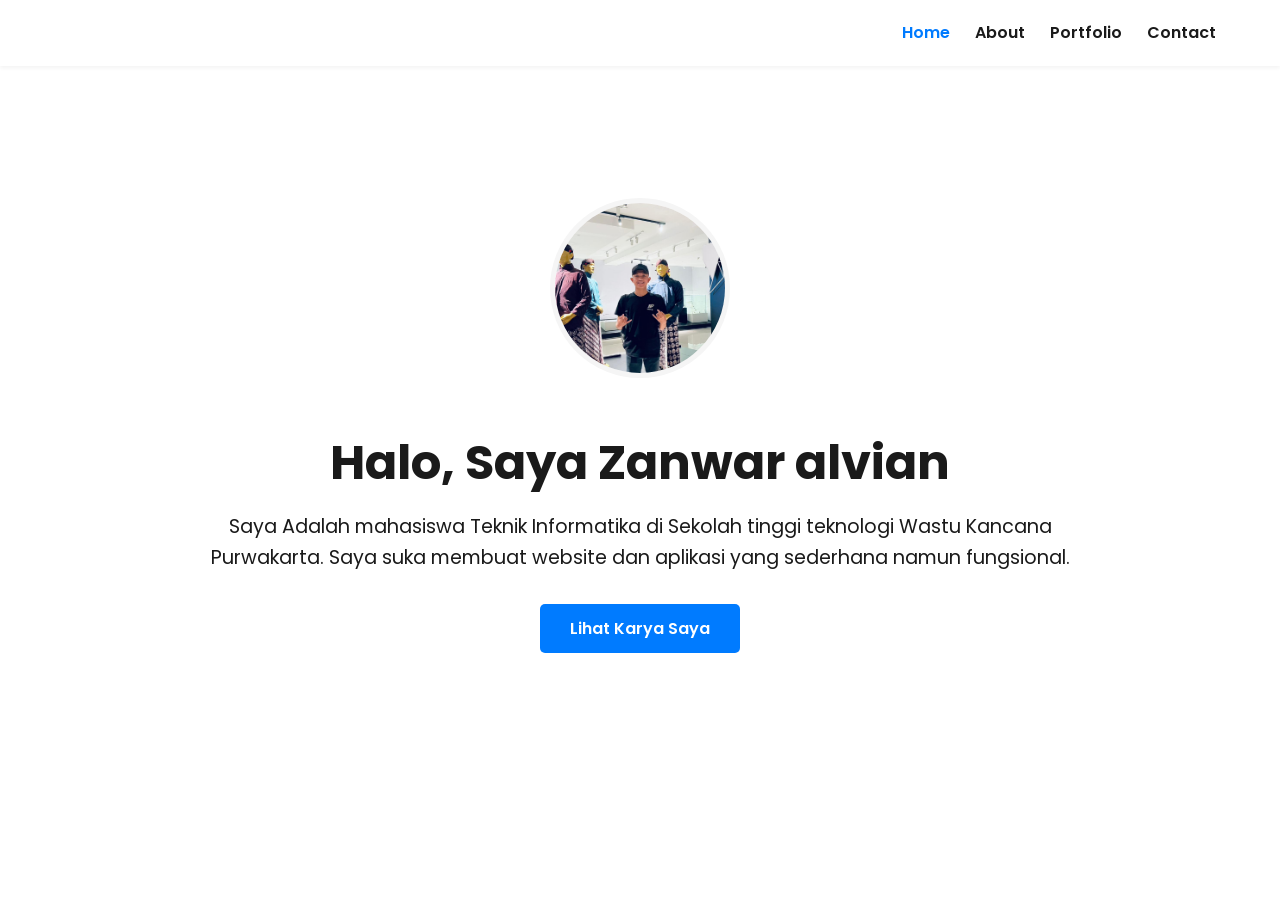
<file: index.html>
<!DOCTYPE html>
<html lang="id">
<head>
    <meta charset="UTF-8">
    <meta name="viewport" content="width=device-width, initial-scale=1.0">
    <title>Nama Anda - Portofolio Minimalis</title>
    <link rel="stylesheet" href="style.css"> 
</head>
<body>

    <header class="main-header">
        <div class="logo"></div>
        <nav class="main-nav">
            <ul>
                <li><a href="index.html" class="active">Home</a></li>
                <li><a href="about.html">About</a></li>
                <li><a href="portfolio.html">Portfolio</a></li>
                <li><a href="contact.html">Contact</a></li>
            </ul>
        </nav>
    </header>

    <main class="hero-section">
        <section class="home-content">
            <div class="profile-image">
                <img src="zanwar.jpg" alt="Foto Profil Anda">
            </div>

            <div class="text-content">
                <h1 class="fade-in-up delay-1">Halo, Saya Zanwar alvian</h1>
                <p class="fade-in-up delay-2">
                    Saya Adalah mahasiswa Teknik Informatika di Sekolah tinggi teknologi Wastu Kancana Purwakarta. Saya suka membuat website dan aplikasi yang sederhana namun fungsional.
                </p>
                <a href="portfolio.html" class="cta-button fade-in-up delay-3">Lihat Karya Saya</a>
            </div>
        </section>
    </main>

    </body>
</html>
</file>
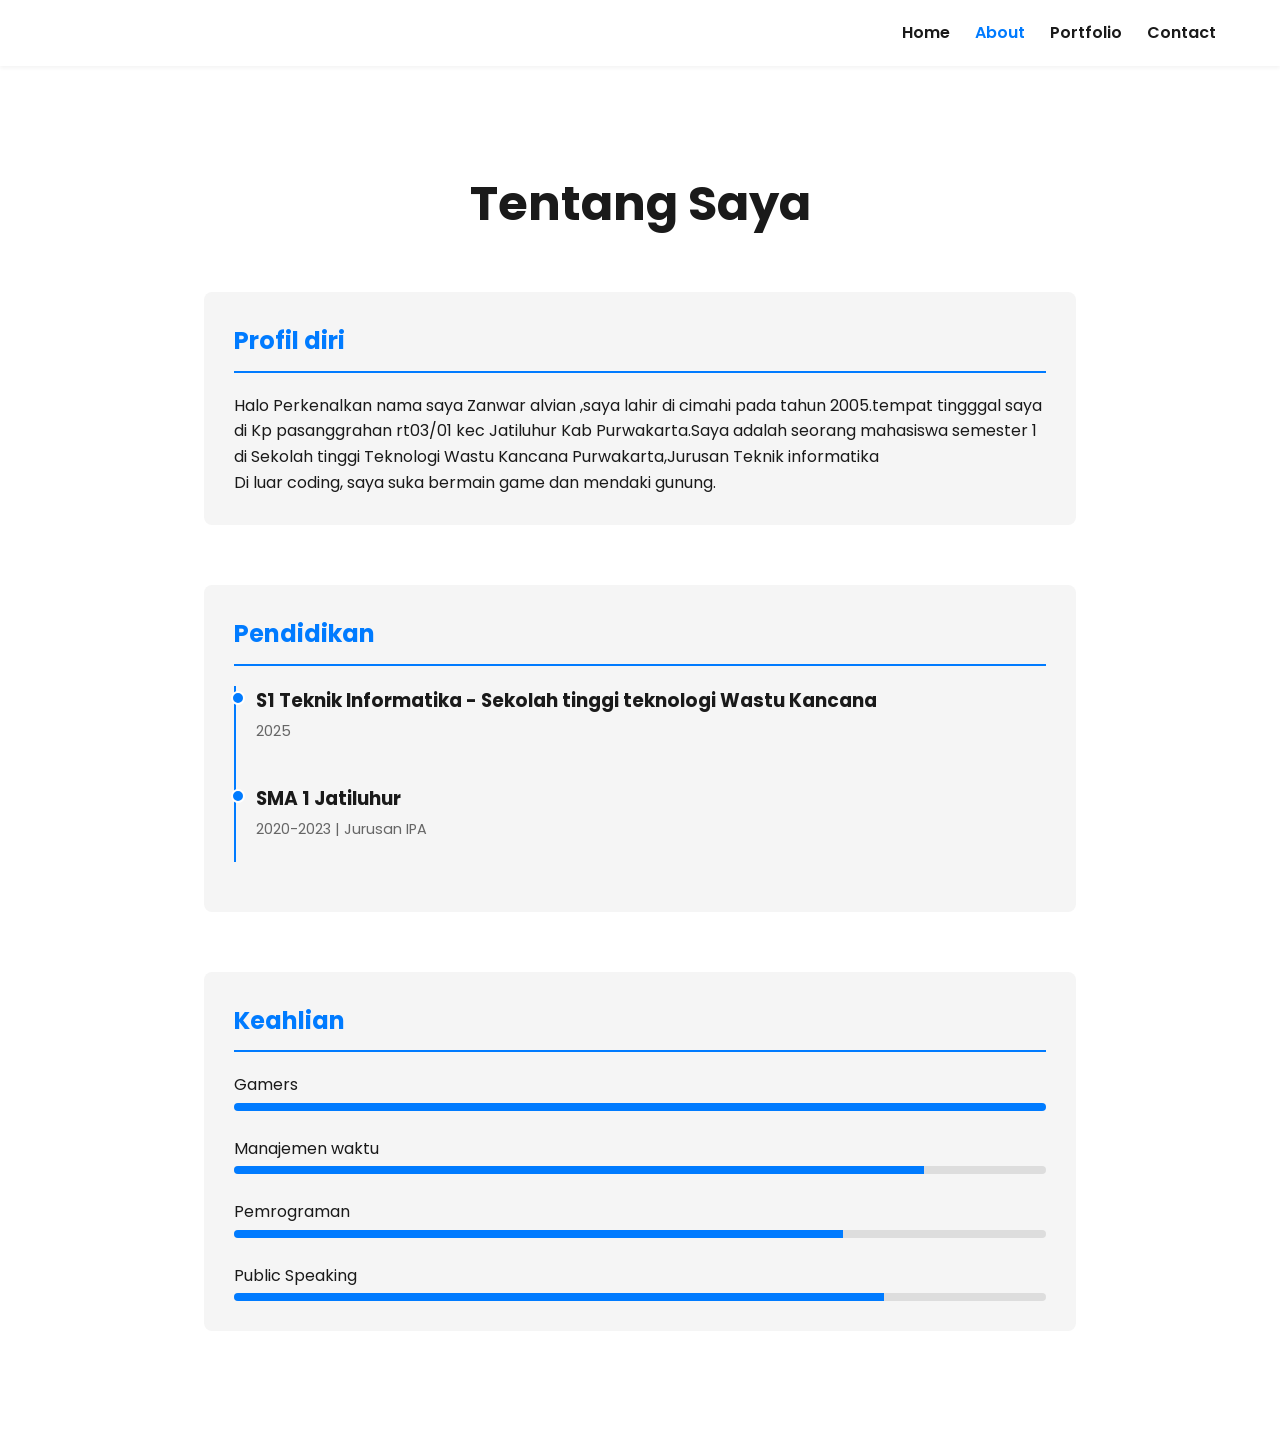
<file: about.html>
<!DOCTYPE html>
<html lang="id">
<head>
    <meta charset="UTF-8">
    <meta name="viewport" content="width=device-width, initial-scale=1.0">
    <title>About - Nama Anda</title>
    <link rel="stylesheet" href="style.css"> 
</head>
<body>

    <header class="main-header">
        <div class="logo"></div>
        <nav class="main-nav">
            <ul>
                <li><a href="index.html">Home</a></li>
                <li><a href="about.html" class="active">About</a></li> <li><a href="portfolio.html">Portfolio</a></li>
                <li><a href="contact.html">Contact</a></li>
            </ul>
        </nav>
    </header>

    <main class="about-section">
        <h1 class="page-title fade-in-up delay-1">Tentang Saya</h1>
        
        <section class="info-section fade-in-up delay-2">
            <h2>Profil diri</h2>
            <p>
                Halo Perkenalkan nama saya Zanwar alvian ,saya lahir di cimahi pada tahun 2005.tempat tingggal saya di Kp pasanggrahan rt03/01 kec Jatiluhur Kab Purwakarta.Saya adalah seorang mahasiswa semester 1 di Sekolah tinggi Teknologi Wastu Kancana Purwakarta,Jurusan Teknik informatika
            </p>
            <p>
                Di luar coding, saya suka bermain game dan mendaki gunung.
            </p>
        </section>

        <section class="education-section fade-in-up delay-3">
            <h2>Pendidikan</h2>
            <div class="timeline">
                <div class="timeline-item">
                    <h3>S1 Teknik Informatika - Sekolah tinggi teknologi Wastu Kancana</h3>
                    <p class="timeline-meta">2025</p>
                </div>
                <div class="timeline-item">
                    <h3>SMA 1 Jatiluhur</h3>
                    <p class="timeline-meta">2020-2023 | Jurusan IPA</p>
                </div>
            </div>
        </section>

        <section class="skills-section fade-in-up delay-4">
            <h2>Keahlian</h2>
            <div class="skills-grid">
                <div class="skill-item">
                    <p>Gamers</p>
                    <div class="progress-bar-container"><div class="progress-bar" style="width: 100%;"></div></div>
                </div>
                <div class="skill-item">
                    <p>Manajemen waktu</p>
                    <div class="progress-bar-container"><div class="progress-bar" style="width: 85%;"></div></div>
                </div>
                <div class="skill-item">
                    <p>Pemrograman</p>
                    <div class="progress-bar-container"><div class="progress-bar" style="width: 75%;"></div></div>
                </div>
                <div class="skill-item">
                    <p>Public Speaking</p>
                    <div class="progress-bar-container"><div class="progress-bar" style="width: 80%;"></div></div>
                </div>
            </div>
        </section>
    </main>

</body>
</html>
</file>
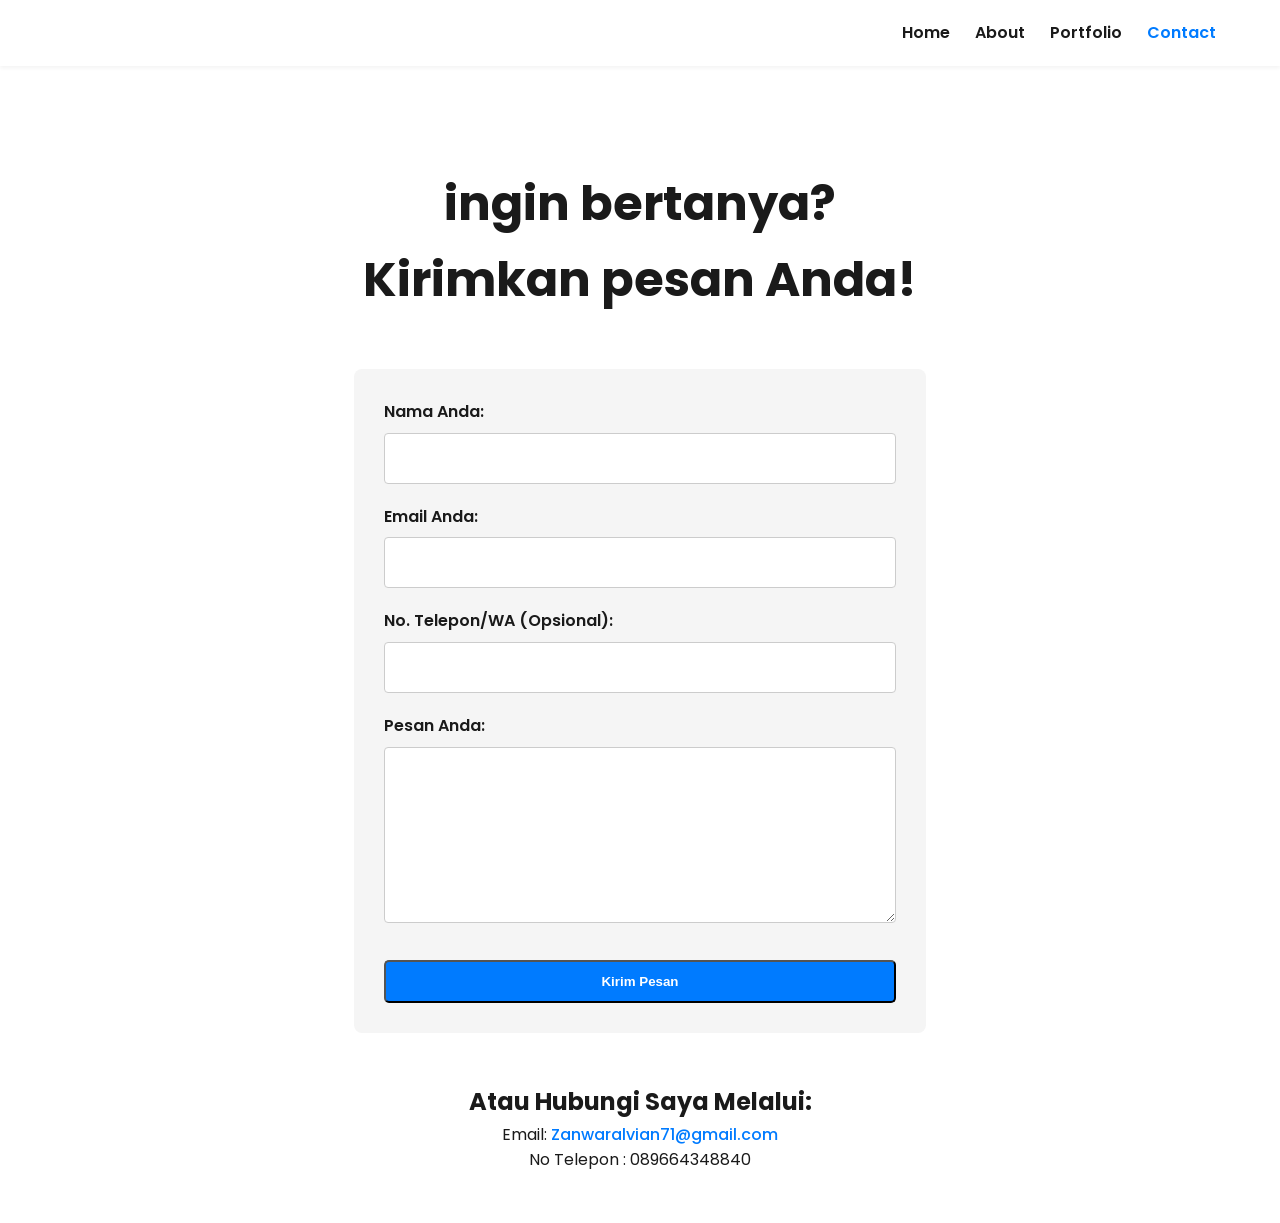
<file: contact.html>
<!DOCTYPE html>
<html lang="id">
<head>
    <meta charset="UTF-8">
    <meta name="viewport" content="width=device-width, initial-scale=1.0">
    <title>Contact - Nama Anda</title>
    <link rel="stylesheet" href="style.css"> 
</head>
<body>

    <header class="main-header">
        <div class="logo"></div>
        <nav class="main-nav">
            <ul>
                <li><a href="index.html">Home</a></li>
                <li><a href="about.html">About</a></li>
                <li><a href="portfolio.html">Portfolio</a></li>
                <li><a href="contact.html" class="active">Contact</a></li> </ul>
        </nav>
    </header>

    <main class="contact-section">
        <h1 class="page-title fade-in-up delay-1">ingin bertanya? Kirimkan pesan Anda!</h1>
        <p class="subtitle fade-in-up delay-2">
    
        </p>

        <form class="contact-form fade-in-up delay-3" action="mailto:emailanda@example.com" method="POST" enctype="text/plain">
            
            <div class="form-group">
                <label for="name">Nama Anda:</label>
                <input type="text" id="name" name="Nama" required>
            </div>

            <div class="form-group">
                <label for="email">Email Anda:</label>
                <input type="email" id="email" name="Email" required>
            </div>

            <div class="form-group">
                <label for="phone">No. Telepon/WA (Opsional):</label>
                <input type="tel" id="phone" name="Telepon_WA">
            </div>

            <div class="form-group">
                <label for="message">Pesan Anda:</label>
                <textarea id="message" name="Pesan" rows="6" required></textarea>
            </div>

            <button type="submit" class="submit-button cta-button">Kirim Pesan</button>
        </form>
        
        <section class="alternative-contact fade-in-up delay-4">
            <h2>Atau Hubungi Saya Melalui:</h2>
            <div class="contact-links">
                <p>Email: <a href="mailto:emailanda@example.com">Zanwaralvian71@gmail.com</a></p>
                <p>No Telepon : 089664348840</p>
            </div>
        </section>
    </main>

</body>
</html>
</file>
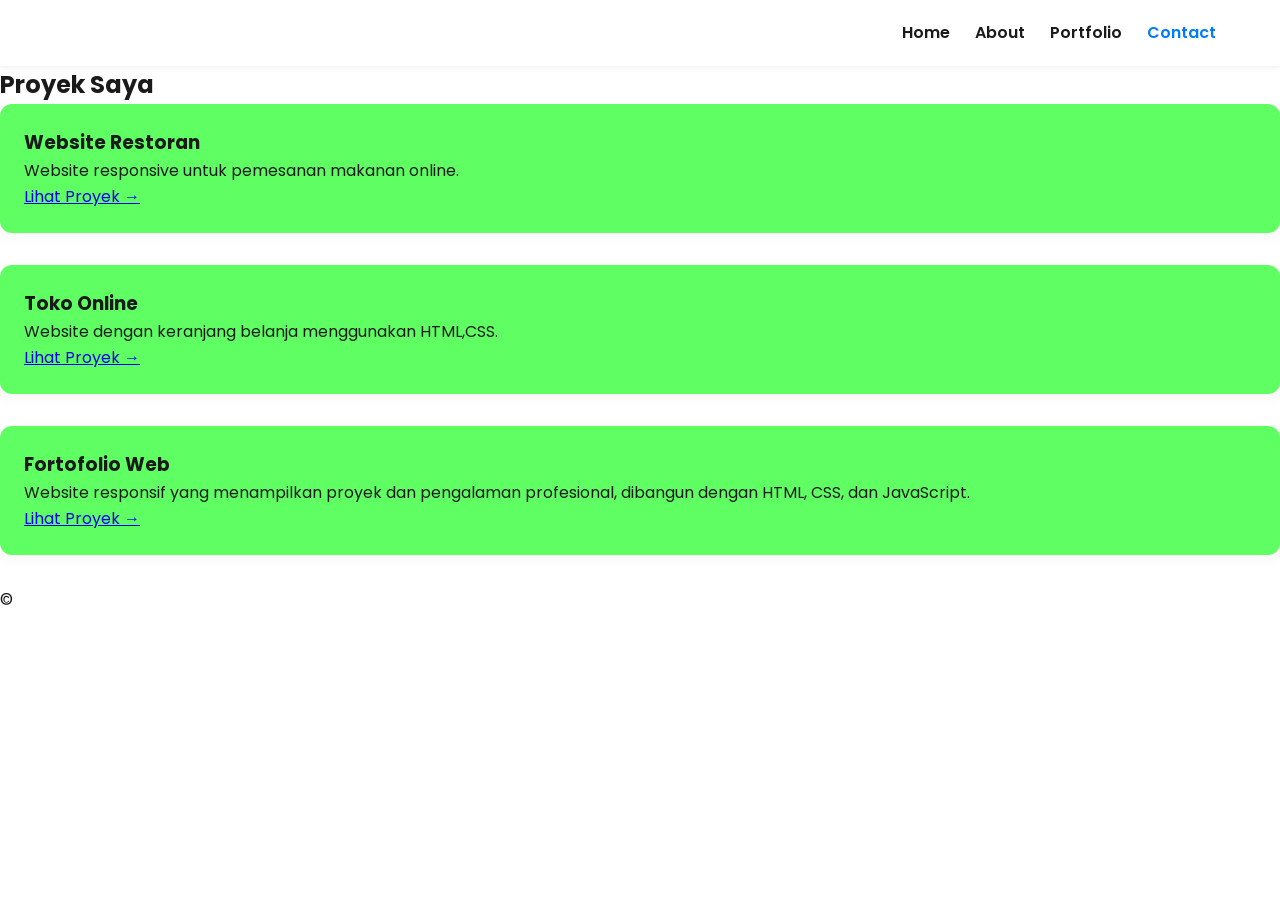
<file: portfolio.html>
<!DOCTYPE html>
<html lang="id">
<head>
    <meta charset="UTF-8">
    <meta name="viewport" content="width=device-width, initial-scale=1.0">
    <title>Contact - Nama Anda</title>
    <link rel="stylesheet" href="style.css"> 
</head>
<body>

    <header class="main-header">
        <div class="logo"></div>
        <nav class="main-nav">
            <ul>
                <li><a href="index.html">Home</a></li>
                <li><a href="about.html">About</a></li>
                <li><a href="portfolio.html">Portfolio</a></li>
                <li><a href="contact.html" class="active">Contact</a></li> </ul>
        </nav>
    </header>

    <main>
        <section class="portfolio">
            <h2>Proyek Saya</h2>
            <div class="project">
                <h3>Website Restoran</h3>
                <p>Website responsive untuk pemesanan makanan online.</p>
                <a href="#">Lihat Proyek →</a>
            </div>
            <div class="project">
                <h3>Toko Online</h3>
                <p>Website dengan keranjang belanja menggunakan HTML,CSS.</p>
                <a href="#">Lihat Proyek →</a>
            </div>
            <div class="project">
                <h3>Fortofolio Web</h3>
                <p>Website responsif yang menampilkan proyek dan pengalaman profesional, dibangun dengan HTML, CSS, dan JavaScript.</p>
                <a href="#">Lihat Proyek →</a>
            </div>
        </section>
    </main>

    <footer>
        <p>&copy;</p>
    </footer>
</body>
</html>
</file>
<file: style.css>
/* --- 1. SETUP GLOBAL & TIPOGRAFI --- */
/* Menggunakan font Poppins dari Google Fonts */
@import url('https://fonts.googleapis.com/css2?family=Poppins:wght@300;400;600;700&display=swap');

:root {
    --color-bg: #FFFFFF;        /* Putih (Latar Belakang Utama) */
    --color-text: #1A1A1A;      /* Hitam (Teks) */
    --color-accent: #007BFF;    /* Electric Blue (Aksen Keren) */
    --color-light-gray: #F5F5F5; /* Abu-abu Muda (Pendukung) */
    --font-primary: 'Poppins', sans-serif;
}

* {
    margin: 0;
    padding: 0;
    box-sizing: border-box;
}

body {
    font-family: var(--font-primary);
    background-color: var(--color-bg);
    color: var(--color-text);
    line-height: 1.6;
}

/* --- 2. LAYOUT / FRAME: HEADER (NAVIGASI) --- */
.main-header {
    /* Implementasi Sticky Header */
    position: sticky; 
    top: 0;
    left: 0;
    width: 100%;
    z-index: 1000;
    
    /* Frame Layout dengan Flexbox */
    display: flex;
    justify-content: space-between;
    align-items: center;
    padding: 20px 5%;
    background-color: rgba(255, 255, 255, 0.95); /* Sedikit Transparan */
    box-shadow: 0 2px 4px rgba(0, 0, 0, 0.05);
}

.logo {
    font-size: 1.5em;
    font-weight: 700;
    color: var(--color-accent);
}

.main-nav ul {
    list-style: none;
    display: flex;
}

.main-nav ul li a {
    text-decoration: none;
    color: var(--color-text);
    margin-left: 25px;
    font-weight: 600;
    /* Efek Transisi untuk Hover */
    transition: color 0.3s ease; 
}

/* Animasi Hover Keren pada Navigasi */
.main-nav ul li a:hover,
.main-nav ul li a.active {
    color: var(--color-accent);
}


/* --- 3. LAYOUT / FRAME: HOME SECTION --- */
.hero-section {
    min-height: 80vh;
    /* Frame Layout untuk konten di tengah halaman */
    display: flex;
    justify-content: center;
    align-items: center;
    padding: 80px 5%;
    text-align: center;
}

.home-content {
    max-width: 900px;
    width: 100%;
    /* Frame: Flexbox untuk mengatur foto dan teks */
    display: flex;
    flex-direction: column;
    align-items: center;
    gap: 40px;
}

.profile-image img {
    width: 180px;
    height: 180px;
    border-radius: 50%; /* Efek foto circular */
    object-fit: cover;
    border: 5px solid var(--color-light-gray);
    /* Animasi: Transisi Skala saat Hover */
    transition: transform 0.4s ease;
}

.profile-image img:hover {
    transform: scale(1.05);
}

.text-content h1 {
    font-size: 3em;
    margin-bottom: 10px;
    font-weight: 700;
}

.text-content p {
    font-size: 1.2em;
    margin-bottom: 30px;
}

/* Call to Action Button */
.cta-button {
    display: inline-block;
    padding: 12px 30px;
    background-color: var(--color-accent);
    color: var(--color-bg);
    text-decoration: none;
    border-radius: 5px;
    font-weight: 600;
    /* Animasi: Transisi Warna saat Hover */
    transition: background-color 0.3s ease, transform 0.3s ease;
}

.cta-button:hover {
    background-color: #0056b3; /* Warna sedikit lebih gelap */
    transform: translateY(-2px); /* Efek 'terangkat' */
}


/* --- 4. IMPLEMENTASI ANIMASI CSS: FADE-IN UP --- */

/* Keyframes untuk Animasi Fade-In dari bawah ke atas */
@keyframes fadeInUp {
    from {
        opacity: 0;
        transform: translateY(20px);
    }
    to {
        opacity: 1;
        transform: translateY(0);
    }
}

/* Kelas untuk menerapkan animasi */
.fade-in-up {
    opacity: 0; /* Mulai dari tidak terlihat */
    animation: fadeInUp 0.6s forwards;
}

/* Menambahkan delay (penundaan) untuk efek berurutan (staggered effect) */
.delay-1 { animation-delay: 0.1s; }
.delay-2 { animation-delay: 0.3s; }
.delay-3 { animation-delay: 0.5s; }

/* Anda perlu menambahkan Media Queries di sini untuk responsif */
/* Contoh:
@media (max-width: 768px) {
    .text-content h1 { font-size: 2.5em; }
    ...
}
*/
/* Lanjutan dari style.css */

.about-section {
    max-width: 1000px;
    margin: 0 auto;
    padding: 100px 5% 50px; /* Jarak dari header */
}

.page-title {
    text-align: center;
    font-size: 3em;
    margin-bottom: 50px;
}

.info-section, .education-section, .skills-section {
    margin-bottom: 60px;
    padding: 30px;
    background-color: var(--color-light-gray);
    border-radius: 8px;
}

.info-section h2, .education-section h2, .skills-section h2 {
    color: var(--color-accent);
    margin-bottom: 20px;
    border-bottom: 2px solid var(--color-accent);
    padding-bottom: 10px;
}

/* Desain Timeline */
.timeline {
    border-left: 2px solid var(--color-accent);
    padding-left: 20px;
}

.timeline-item {
    position: relative;
    padding-bottom: 20px;
    margin-bottom: 20px;
}

.timeline-item::before {
    content: '';
    position: absolute;
    width: 10px;
    height: 10px;
    border-radius: 50%;
    background: var(--color-accent);
    left: -25px;
    top: 5px;
    border: 2px solid var(--color-bg);
}

.timeline-meta {
    font-size: 0.9em;
    color: #666;
    margin-top: 5px;
}

/* Desain Skills Progress Bar (Keren & Minimalis) */
.skills-grid {
    display: grid;
    grid-template-columns: repeat(auto-fit, minmax(400px, 1fr));
    gap: 25px;
}

.progress-bar-container {
    height: 8px;
    background-color: #ddd;
    border-radius: 4px;
    overflow: hidden;
    margin-top: 5px;
}

.progress-bar {
    height: 100%;
    background-color: var(--color-accent);
    /* Animasi CSS Bar mengisi saat dimuat */
    animation: fillBar 1.5s ease-out forwards;
}

@keyframes fillBar {
    from { width: 0; }
    /* Lebar aktual diatur inline style="width: XX%;" */
}
/* Lanjutan dari style.css */

.portfolio-section {
    max-width: 1200px;
    margin: 0 auto;
    padding: 100px 5% 50px;
}

/* Grid Layout untuk Portfolio */
.portfolio-grid {
    display: grid;
    /* Grid 3 kolom, responsif */
    grid-template-columns: repeat(auto-fit, minmax(300px, 1fr)); 
    gap: 30px;
}

.project-card {
    display: block;
    text-decoration: none;
    color: var(--color-text);
    background-color: var(--color-bg);
    border-radius: 10px;
    overflow: hidden;
    box-shadow: 0 4px 10px rgba(0, 0, 0, 0.05);
    border: 3px solid transparent; /* Border default transparan */
    
    /* Transisi untuk efek hover keren */
    transition: transform 0.4s ease, box-shadow 0.4s ease, border-color 0.4s ease;
}

/* Animasi Hover Keren pada Card */
.project-card:hover {
    transform: translateY(-8px); /* Card sedikit terangkat */
    box-shadow: 0 10px 20px rgba(0, 0, 0, 0.1);
    border-color: var(--color-accent); /* Border muncul dengan warna aksen */
}

.card-image-wrapper {
    overflow: hidden;
}

.project-card img {
    width: 100%;
    height: auto;
    display: block;
    /* Transisi skala pada gambar saat hover pada card */
    transition: transform 0.4s ease; 
}

.project-card:hover img {
    transform: scale(1.05); /* Gambar sedikit membesar */
}

.card-info {
    padding: 20px;
}

.card-info h3 {
    font-size: 1.5em;
    margin-bottom: 5px;
}

.view-link {
    display: inline-block;
    color: var(--color-accent);
    font-weight: 600;
    margin-top: 10px;
}
/* 3. Kartu proyek (Portfolio) dengan efek "lift & shadow" */
.project {
    margin-bottom: 2rem;
    padding: 1.5rem;
    border-radius: 12px;
    background: rgb(95, 255, 100);
    box-shadow: 0 4px 10px rgba(180, 125, 125, 0.08);
    transition: all 0.4s cubic-bezier(0.165, 0.84, 0.44, 1);
    position: relative;
    overflow: hidden;
}

.project::before {
    content: '';
    position: absolute;
    top: 0;
    left: 0;
    width: 4px;
    height: 100%;
    background: linear-gradient(to bottom, #6e8efb, #a777e3);
    transform: scaleY(0);
    transform-origin: top;
    transition: transform 0.5s ease;
}

.project:hover::before {
    transform: scaleY(1);
}

.project:hover {
    transform: translateY(-8px);
    box-shadow: 0 12px 20px rgba(0,0,0,0.15);
}
/* Lanjutan dari style.css */

.contact-section {
    max-width: 700px;
    margin: 0 auto;
    padding: 100px 5% 50px;
    text-align: center;
}

.subtitle {
    font-size: 1.1em;
    color: #555;
    margin-bottom: 40px;
}

.contact-form {
    background-color: var(--color-light-gray);
    padding: 30px;
    border-radius: 8px;
    text-align: left;
    margin-bottom: 50px;
}

.form-group {
    margin-bottom: 20px;
}

.form-group label {
    display: block;
    font-weight: 600;
    margin-bottom: 8px;
}

.contact-form input[type="text"],
.contact-form input[type="email"],
.contact-form input[type="tel"],
.contact-form textarea {
    width: 100%;
    padding: 12px;
    border: 1px solid #ccc;
    border-radius: 4px;
    font-family: var(--font-primary);
    font-size: 1em;
    outline: none; /* Hilangkan outline default browser */
    
    /* Implementasi Animasi CSS Transisi untuk Fokus Keren */
    transition: border-color 0.3s ease, box-shadow 0.3s ease; 
}

/* Animasi Fokus Keren: Border berubah warna aksen dan muncul shadow halus */
.contact-form input:focus,
.contact-form textarea:focus {
    border-color: var(--color-accent); /* Border berubah menjadi warna aksen */
    box-shadow: 0 0 5px rgba(0, 123, 255, 0.5); /* Shadow halus muncul */
}

.contact-form textarea {
    resize: vertical;
}

.submit-button {
    width: 100%;
    cursor: pointer;
    margin-top: 10px;
}

.alternative-contact {
    margin-top: 40px;
}

.contact-links a {
    color: var(--color-accent);
    text-decoration: none;
    font-weight: 500;
}

.contact-links a:hover {
    text-decoration: underline;
}
</file>
